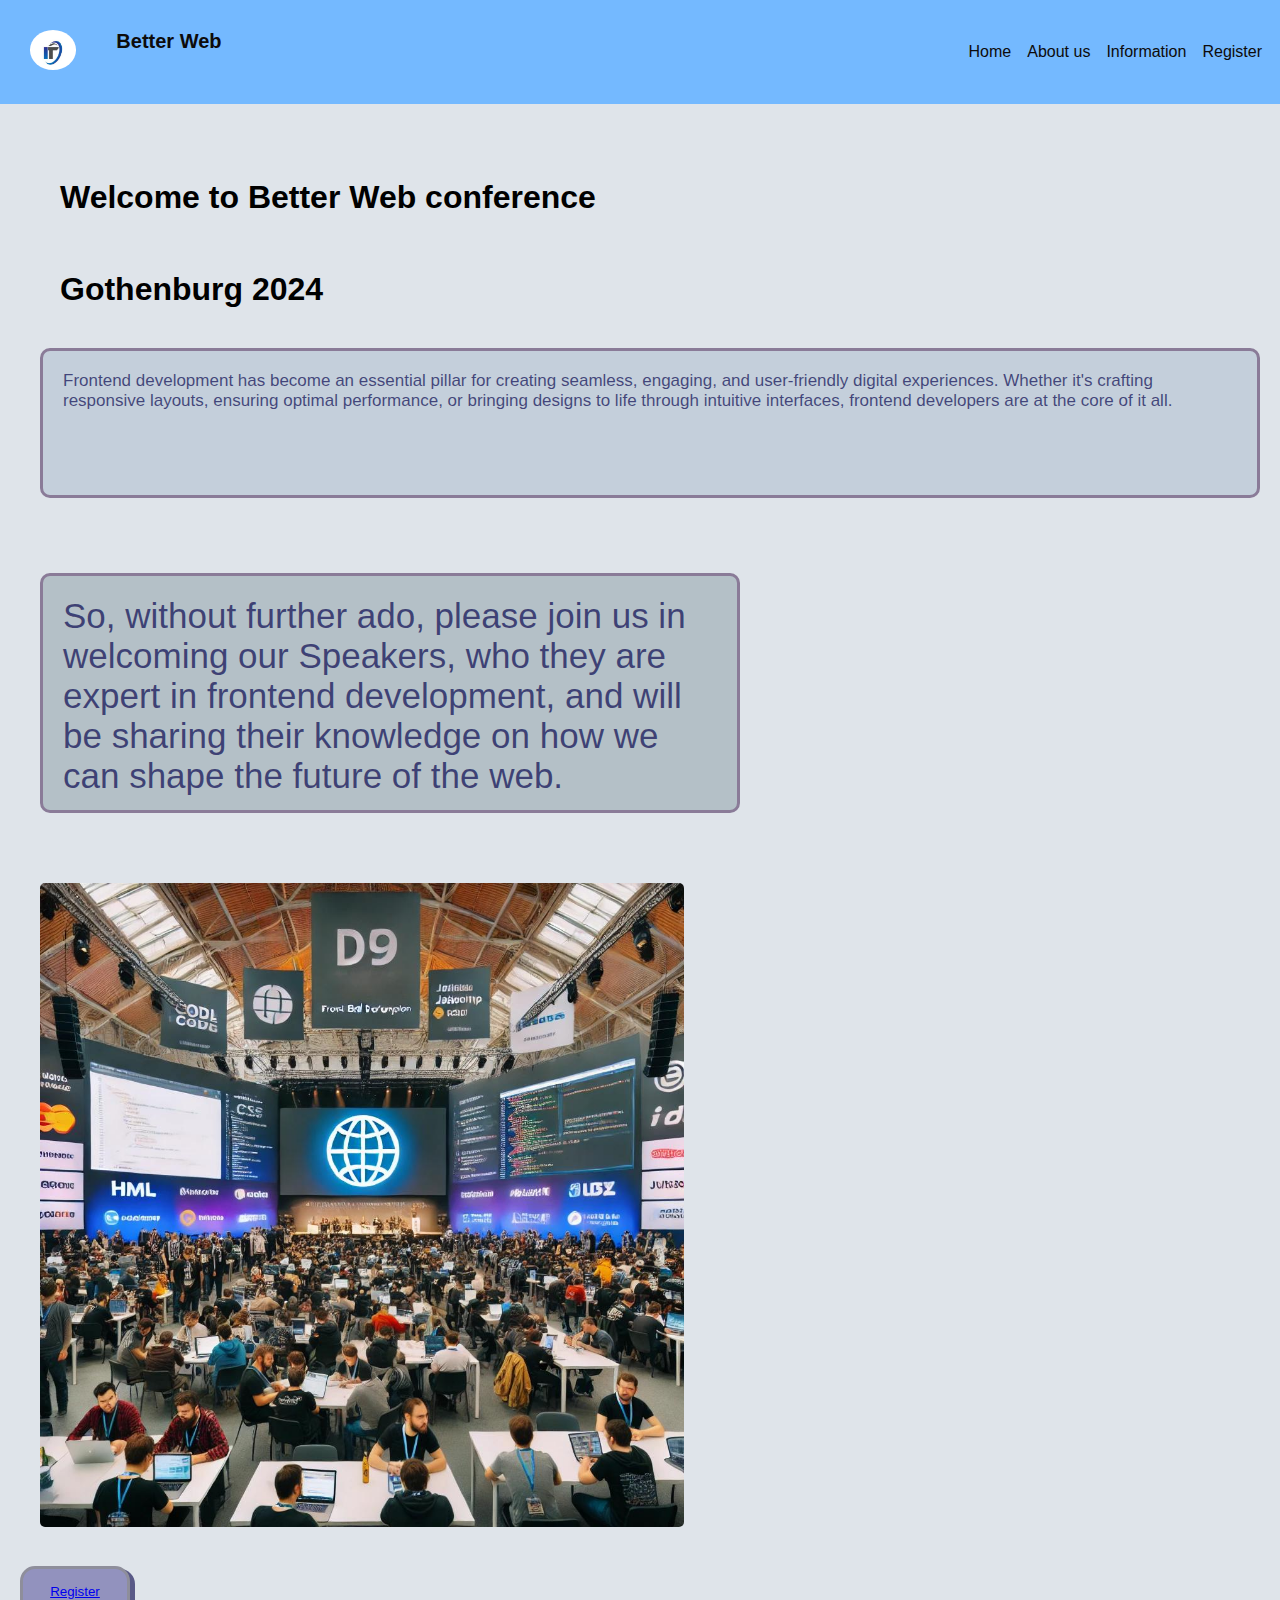
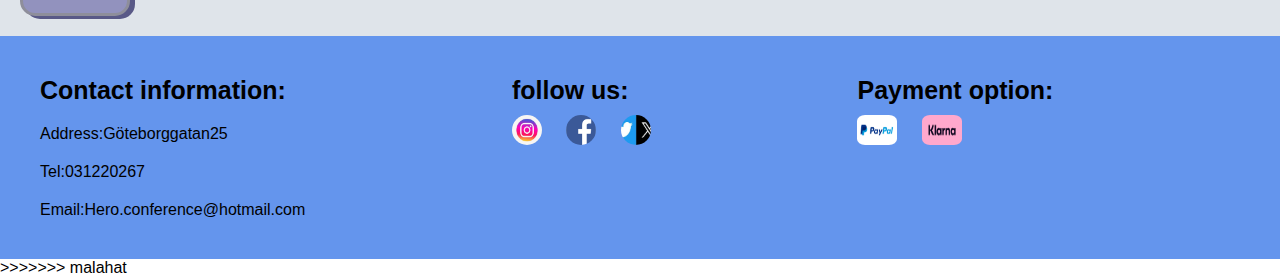
<file: index.html>
<!DOCTYPE html>
<html lang="en">
<head>
	<meta charset="UTF-8">
	<meta name="viewport" content="width=device-width, initial-scale=1.0">
	<link rel="stylesheet" href="style.css">
	<title>Conference</title>
</head>

<body>
	<header class="header">
		<div class="header-1">
			<a href="#" class="logo">
				<img src="picture/IMG_9176.jpeg" alt="logo-img">

			</a>
		<h1 class="logo-name">Better Web</h1></div>
		<div class="navbar">
			<nav>
				<ul>
					<li><a href="index.html">Home</a></li>
					<li><a href="aboutindex.html">About us</a></li>
					<li><a href="informationindex.html">Information</a></li>
					<li><a href="registerindex.html">Register</a></li>
				</ul>
			</nav>
			
		</div>
		
		

	</header>
	<main>
		<div class="main-1">
		<div class="text">
			<h1 class="welcome">Welcome to Better Web conference</h1>
			<h1>Gothenburg 2024</h1>
			<p class="text1">Frontend development has become an essential pillar for creating seamless, engaging, and user-friendly digital experiences. Whether it's crafting responsive layouts, ensuring optimal performance, or bringing designs to life through intuitive interfaces, frontend developers are at the core of it all. </p>
				
			<p class="text2">So, without further ado, please join us in welcoming our Speakers, who they are expert in frontend development, and will be sharing their knowledge on how we can shape the future of the web. </p>
				
		</div>
		
		<div class="first">
			<img src="picture/A_large_international_IT_conference_focused_on_fro.jpeg" alt="international exhibition">
		</div>
	</div>

	<div class="button"><button><a href="registerindex.html">Register</a></button>
	</div>
		
</div>
	</main>
	
	<footer>
		<div class="footer">
		<div class="second">
		<h1>Contact information:</h1>
		<p>Address:Göteborggatan25</p>
		<p>Tel:031220267</p>
		<p>Email:Hero.conference@hotmail.com</p>
	</div>
	<div class="img-1">
		<h1>follow us:</h1>
		<a href="#"><img src="picture/instagram.jpeg" alt="instagram"></a>
		<a href="#"><img src="picture/facebook.png" alt="facebook"></a>
		<a href="#"><img src="picture/twitter.jpeg" alt="twitter"></a>
		
		

	</div>
	<div class="img-2">
		<h1>Payment option:</h1>
		<a href="#"><img src="picture/paypal.webp" alt="paypal"></a>
		<a href="#"><img src="picture/klarna.png" alt="klarna"></a>
	</div></div>
	</footer>

	
</body>
</html>
>>>>>>> malahat
</file>
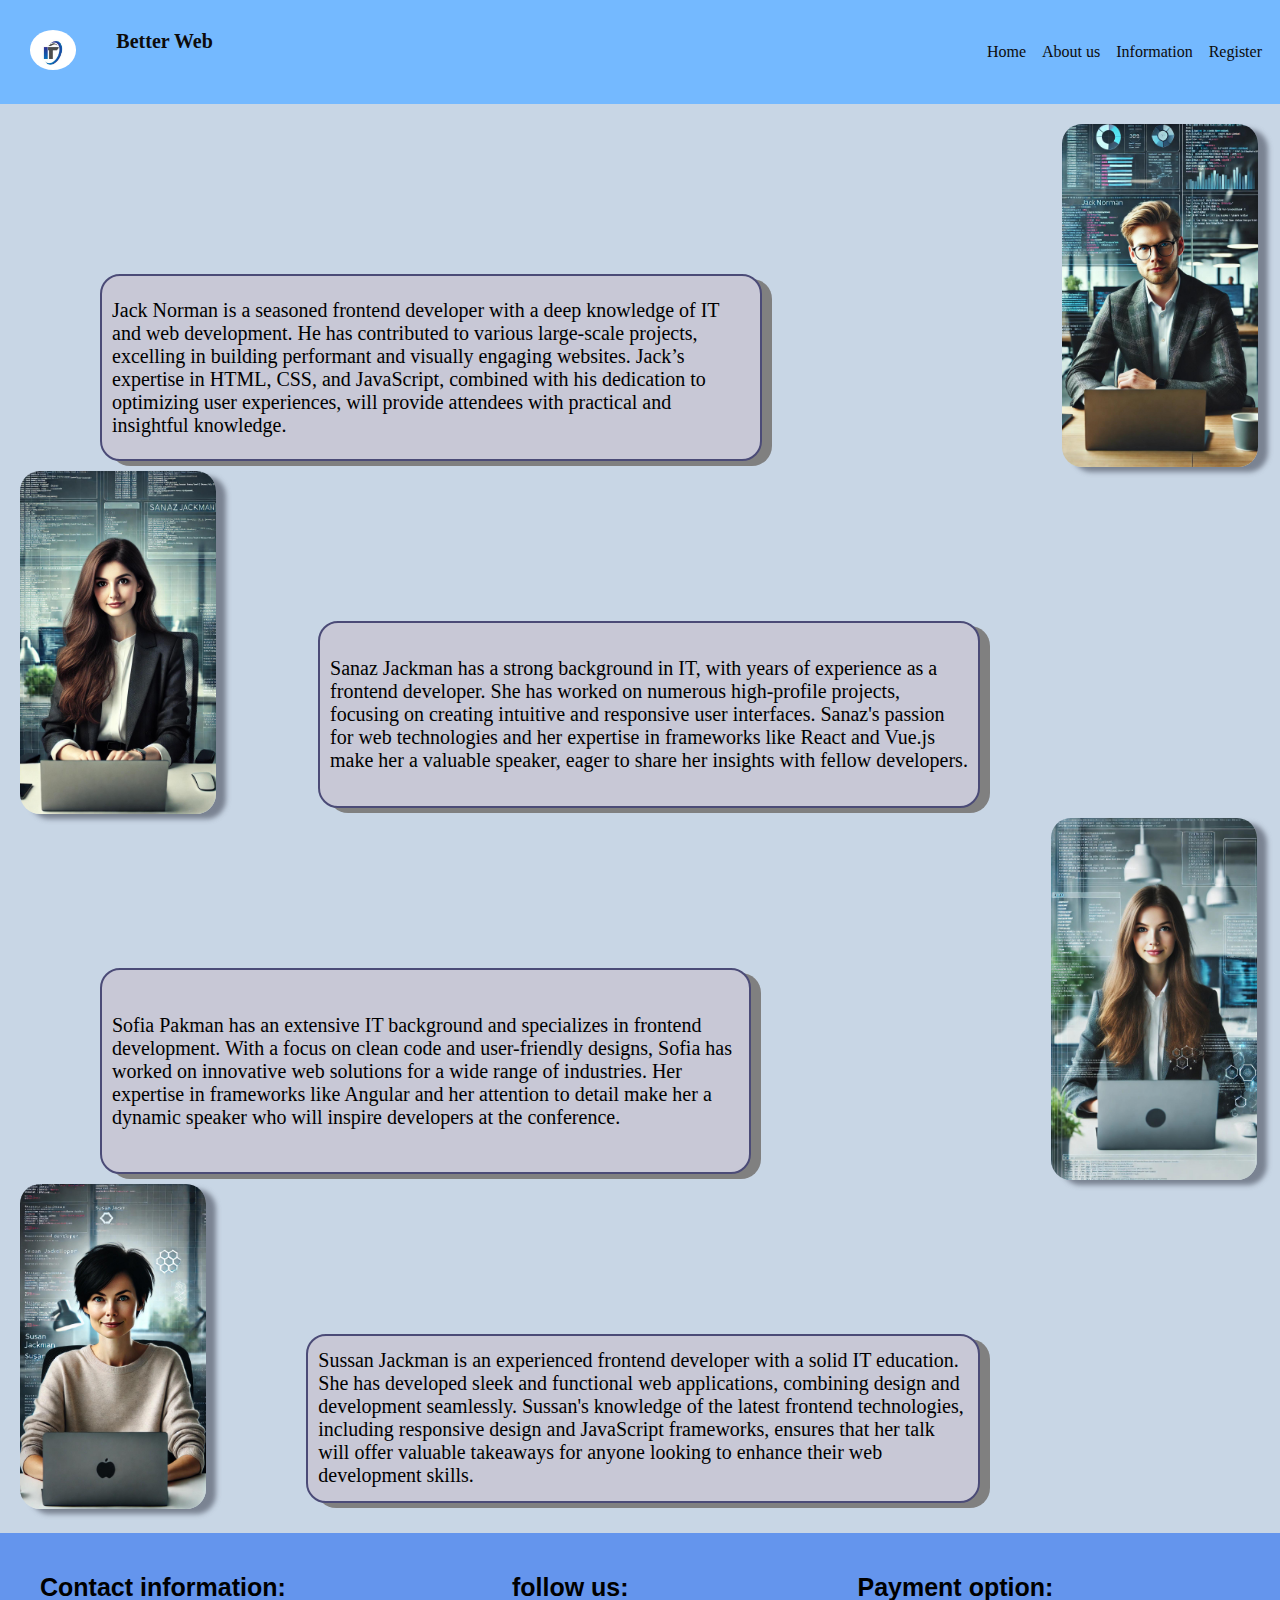
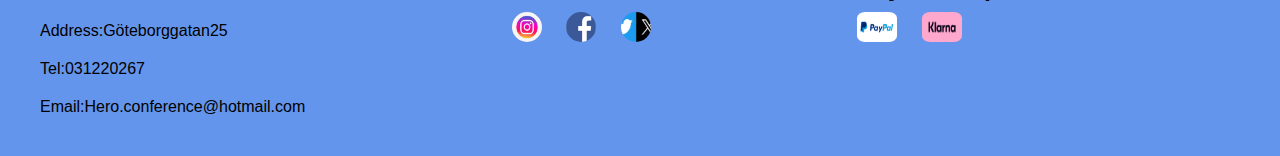
<file: aboutindex.html>
<!DOCTYPE html>
<html lang="en">
<head>
	<meta charset="UTF-8">
	<meta name="viewport" content="width=device-width, initial-scale=1.0">
	<title>About us</title>
	<link rel="stylesheet" href="aboutstyle.css">
</head>
<body>
	<header class="header">
		<div class="header-1">
			<a href="#" class="logo">
				<img src="picture/IMG_9176.jpeg" alt="logo-img">

			</a>
		<h1 class="logo-name">Better Web</h1></div>
		<div class="navbar">
			<nav>
				<ul>
					<li><a href="index.html">Home</a></li>
					<li><a href="aboutindex.html">About us</a></li>
					<li><a href="informationindex.html">Information</a></li>
					<li><a href="registerindex.html">Register</a></li>
				</ul>
			</nav>
			
		</div>
		
		

	</header>
	<main class="speakers">
			<div class="firstperson">
				<div class="text1"><p>Jack Norman is a seasoned frontend developer with a deep knowledge of IT and web development. He has contributed to various large-scale projects, excelling in building performant and visually engaging websites. Jack’s expertise in HTML, CSS, and JavaScript, combined with his dedication to optimizing user experiences, will provide attendees with practical and insightful knowledge.
				</p></div>
		
			<div class="image1"><img src="picture/A_portrait_of_Jack_Norman,_a_Swedish_frontend_deve.jpeg" alt="Jack Norman"></div>
			

		</div>
		
			<div class="secondperson">
				<div class="text2"><p> Sanaz Jackman has a strong background in IT, with years of experience as a frontend developer. She has worked on numerous high-profile projects, focusing on creating intuitive and responsive user interfaces. Sanaz's passion for web technologies and her expertise in frameworks like React and Vue.js make her a valuable speaker, eager to share her insights with fellow developers.</p></div>
		
			<div class="image2"><img src="picture/A_portrait_of_Sanaz_Jackman,_a_Swedish_frontend_de.jpeg" alt="Sanaz Jackman"></div>
			</div>

			<div class="thirdperson">
				<div class="text3"><p>Sofia Pakman has an extensive IT background and specializes in frontend development. With a focus on clean code and user-friendly designs, Sofia has worked on innovative web solutions for a wide range of industries. Her expertise in frameworks like Angular and her attention to detail make her a dynamic speaker who will inspire developers at the conference.</p></div>
		
			<div class="image3"><img src="picture/A_portrait_of_Sofia_Pakman,_a_Swedish_frontend_dev.jpeg" alt="Sofia Pakman"></div>
			</div>

			<div class="fourthperson">
				<div class="text4"><p> Sussan Jackman is an experienced frontend developer with a solid IT education. She has developed sleek and functional web applications, combining design and development seamlessly. Sussan's knowledge of the latest frontend technologies, including responsive design and JavaScript frameworks, ensures that her talk will offer valuable takeaways for anyone looking to enhance their web development skills.</p></div>
		
			<div class="image4"><img src="picture/A_portrait_of_Susan_Jackman,_a_Swedish_frontend_de.jpeg" alt="Sussan Jackman"></div>
			</div>

		</main>

	
		<footer>
			<div class="footer">
			<div class="second">
			<h1>Contact information:</h1>
			<p>Address:Göteborggatan25</p>
			<p>Tel:031220267</p>
			<p>Email:Hero.conference@hotmail.com</p>
		</div>
		<div class="img-1">
			<h1>follow us:</h1>
			<a href="#"><img src="picture/instagram.jpeg" alt="instagram"></a>
			<a href="#"><img src="picture/facebook.png" alt="facebook"></a>
			<a href="#"><img src="picture/twitter.jpeg" alt="twitter"></a>
			
			
	
		</div>
		<div class="img-2">
			<h1>Payment option:</h1>
			<a href="#"><img src="picture/paypal.webp" alt="paypal"></a>
			<a href="#"><img src="picture/klarna.png" alt="klarna"></a>
		</div>
		</footer></div>

	</footer>
</body>
</html>
</file>
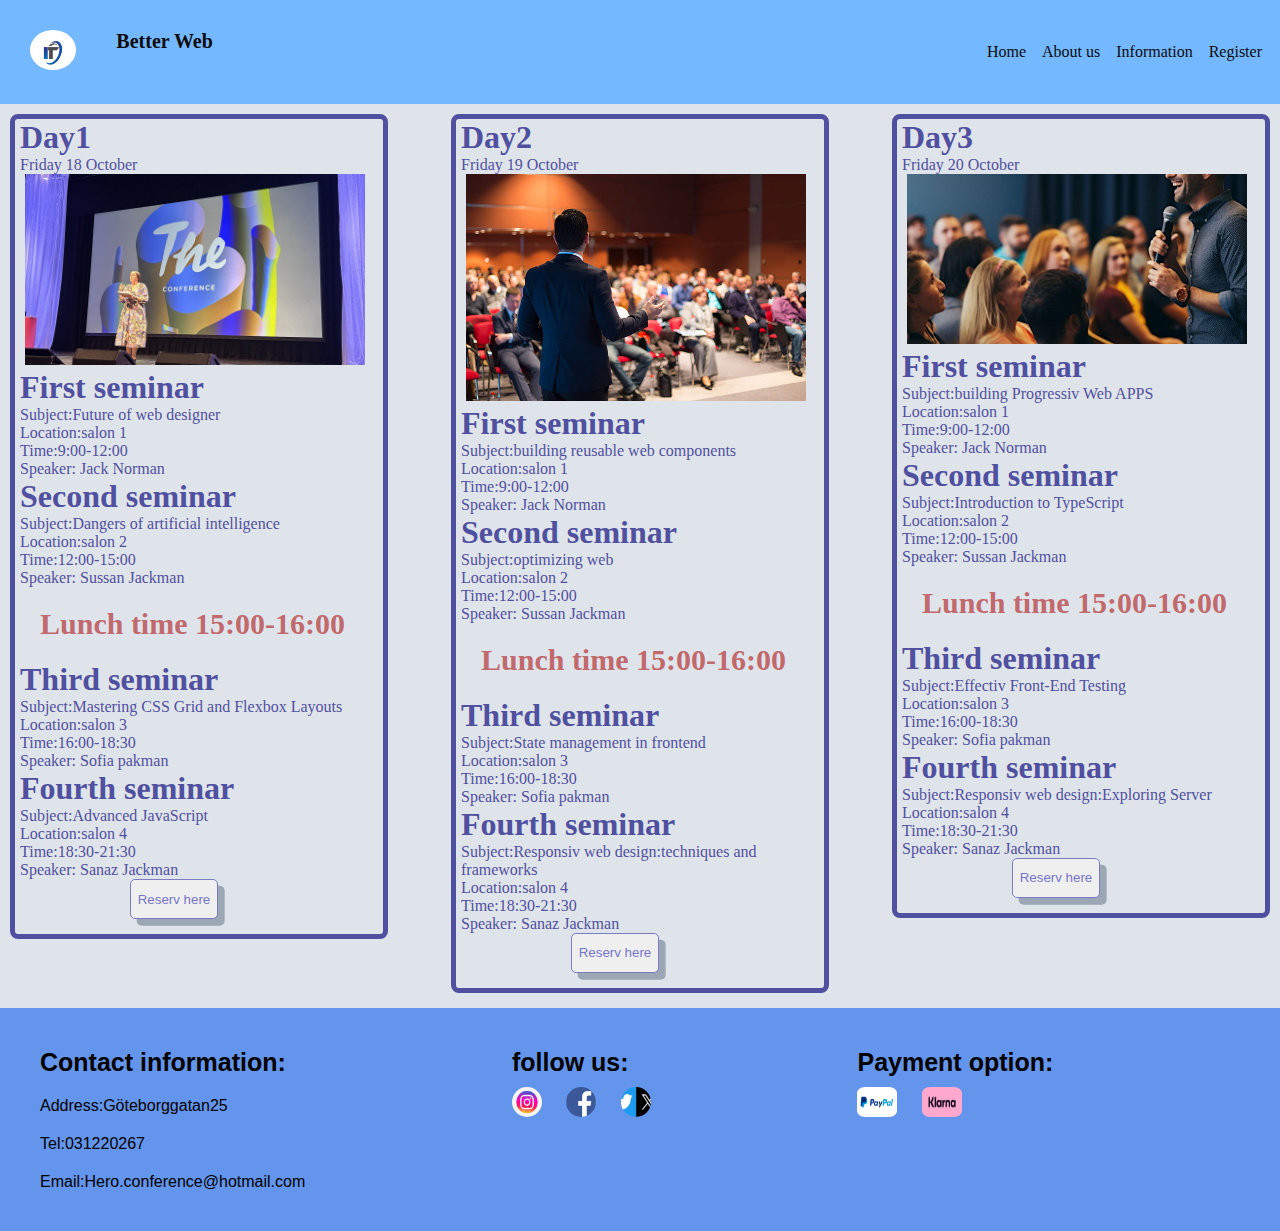
<file: informationindex.html>
<!DOCTYPE html>
<html lang="en">
<head>
	<meta charset="UTF-8">
	<meta name="viewport" content="width=device-width, initial-scale=1.0">
	<link rel="stylesheet" href="informationstyle.css">
	<title>Information</title>
	
</head>
<body>
	<header class="header">
		<div class="header-1">
			<a href="#" class="logo">
				<img src="picture/IMG_9176.jpeg" alt="logo-img">

			</a>
		<h1 class="logo-name">Better Web</h1></div>
		<div class="navbar">
			<nav>
				<ul>
					<li><a href="index.html">Home</a></li>
					<li><a href="aboutindex.html">About us</a></li>
					<li><a href="informationindex.html">Information</a></li>
					<li><a href="registerindex.html">Register</a></li>
				</ul>
			</nav>
			
		</div>
		
		

	</header>
		<main>

	
			<div class="column">
	<div class="first-day">
		<div class="top-first">
			<h1>Day1</h1>
			<p>Friday 18 October</p>
			<img src="picture/62863826-a3de-422e-91e0-2c443d4c9b5f.jpeg" alt="firstday photo">
			<div class="middel-first">
				<h1>First seminar</h1>
				<p>Subject:Future of web designer</p>
				<p>Location:salon 1</p>
				<p>Time:9:00-12:00</p>
				<p>Speaker: Jack Norman</p>
				<h1>Second seminar</h1>
				<p>Subject:Dangers of artificial intelligence</p>
				<p>Location:salon 2</p>
				<p>Time:12:00-15:00</p>
				<p>Speaker: Sussan Jackman</p>
				<h2 class="food">Lunch time 15:00-16:00</h2>
				<h1>Third seminar</h1>
				<p>Subject:Mastering CSS Grid and Flexbox Layouts</p>
				<p>Location:salon 3</p>
				<p>Time:16:00-18:30</p>
				<p>Speaker: Sofia pakman</p>
				<h1>Fourth seminar</h1>
				<p>Subject:Advanced JavaScript</p>
				<p>Location:salon 4</p>
				<p>Time:18:30-21:30</p>
				<p>Speaker: Sanaz Jackman</p>
				<button class="loging-button">Reserv here</button>

			</div>
		</div>
	</div>
	
			
	<div class="second-day">
		<div class="top-second">
			<h1>Day2</h1>
			<p>Friday 19 October</p>
			<img src="picture/istockphoto-499517325-612x612.jpg" alt="second day photo">
			<div class="middel-second">
				<h1>First seminar</h1>
				<p>Subject:building reusable web components</p>
				<p>Location:salon 1</p>
				<p>Time:9:00-12:00</p>
				<p>Speaker: Jack Norman</p>
				<h1>Second seminar</h1>
				<p>Subject:optimizing web</p>
				<p>Location:salon 2</p>
				<p>Time:12:00-15:00</p>
				<p>Speaker: Sussan Jackman</p>
				<h2 class="food">Lunch time 15:00-16:00</h2>
				<h1>Third seminar</h1>
				<p>Subject:State management in frontend</p>
				<p>Location:salon 3</p>
				<p>Time:16:00-18:30</p>
				<p>Speaker: Sofia pakman</p>
				<h1>Fourth seminar</h1>
				<p>Subject:Responsiv web design:techniques and frameworks</p>
				<p>Location:salon 4</p>
				<p>Time:18:30-21:30</p>
				<p>Speaker: Sanaz Jackman</p>
				<button class="loging-button">Reserv here</button>

			</div>
		</div>
	</div>
	
	<div class="third-day">
		<div class="top-third">
			<h1>Day3</h1>
			<p>Friday 20 October</p>
			<img src="picture/confronce1.jpeg" alt="third day photo">
			<div class="middel-second">
				<h1>First seminar</h1>
				<p>Subject:building Progressiv Web APPS </p>
				<p>Location:salon 1</p>
				<p>Time:9:00-12:00</p>
				<p>Speaker: Jack Norman</p>
				<h1>Second seminar</h1>
				<p>Subject:Introduction to TypeScript</p>
				<p>Location:salon 2</p>
				<p>Time:12:00-15:00</p>
				<p>Speaker: Sussan Jackman</p>
				<h2 class="food">Lunch time 15:00-16:00</h2>
				<h1>Third seminar</h1>
				<p>Subject:Effectiv Front-End Testing </p>
				<p>Location:salon 3</p>
				<p>Time:16:00-18:30</p>
				<p>Speaker: Sofia pakman</p>
				<h1>Fourth seminar</h1>
				<p>Subject:Responsiv web design:Exploring Server</p>
				<p>Location:salon 4</p>
				<p>Time:18:30-21:30</p>
				<p>Speaker: Sanaz Jackman</p>
				<button class="loging-button">Reserv here</button>

			</div>
		</div>
	</div>
	
</div>
</main>
<footer>
	<div class="footer">
	<div class="second">
	<h1>Contact information:</h1>
	<p>Address:Göteborggatan25</p>
	<p>Tel:031220267</p>
	<p>Email:Hero.conference@hotmail.com</p>
</div>
<div class="img-1">
	<h1>follow us:</h1>
	<a href="#"><img src="picture/instagram.jpeg" alt="instagram"></a>
	<a href="#"><img src="picture/facebook.png" alt="facebook"></a>
	<a href="#"><img src="picture/twitter.jpeg" alt="twitter"></a>
	
	

</div>
<div class="img-2">
	<h1>Payment option:</h1>
	<a href="#"><img src="picture/paypal.webp" alt="paypal"></a>
	<a href="#"><img src="picture/klarna.png" alt="klarna"></a>
</div>
</div>
</footer>

</body>
</html>
</file>
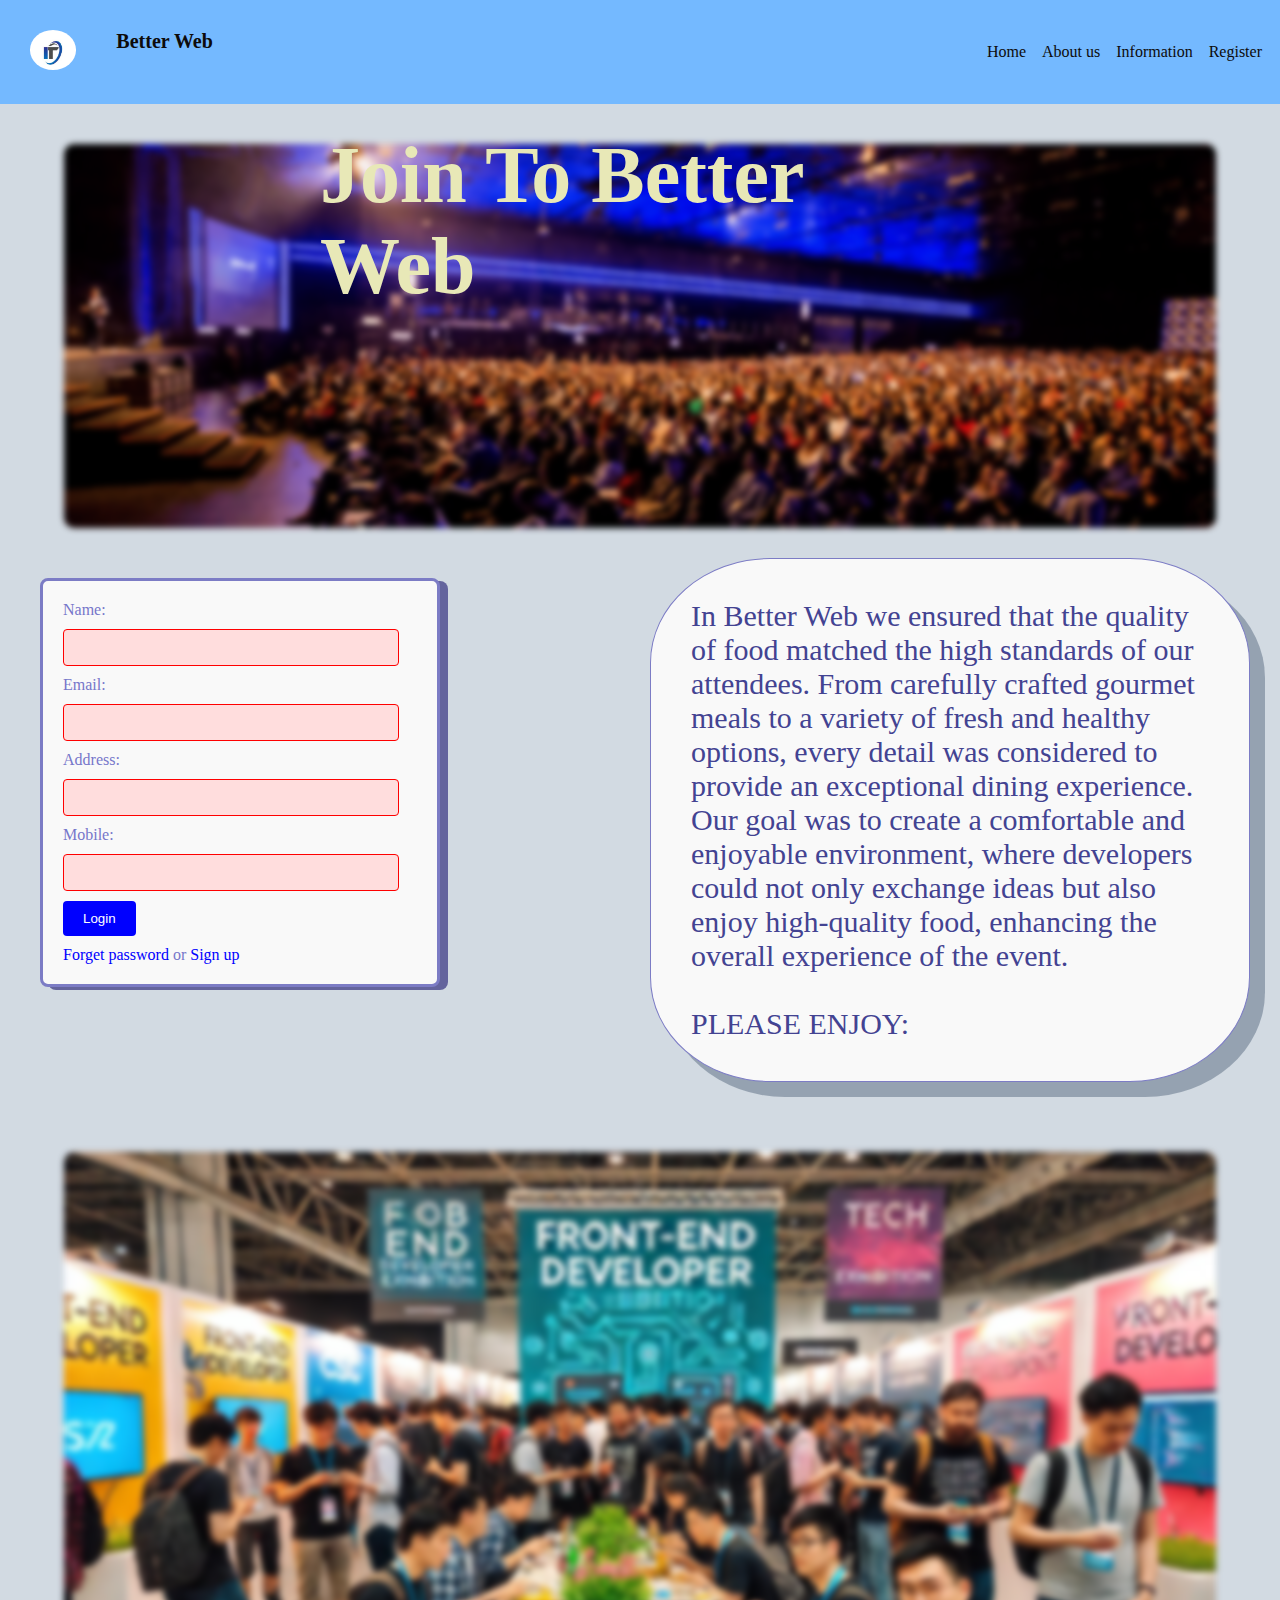
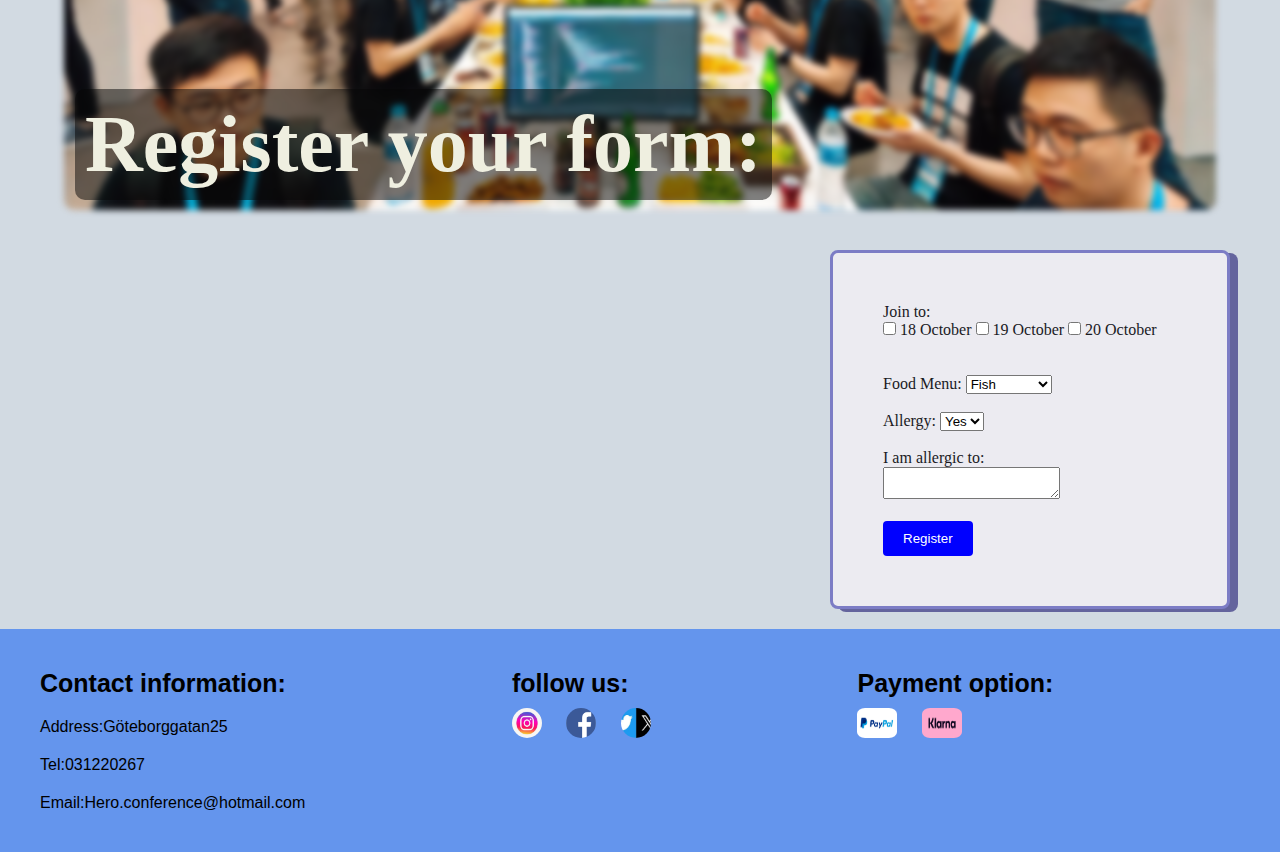
<file: registerindex.html>
<!DOCTYPE html>
<html lang="en">
<head>
	<meta charset="UTF-8">
	<meta name="viewport" content="width=device-width, initial-scale=1.0">
	<title>register</title>
	<link rel="stylesheet" href="registerstyle.css">
</head>
<body>
	<header class="header">
		<div class="header-1">
			<a href="#" class="logo">
				<img src="picture/IMG_9176.jpeg" alt="logo-img">

			</a>
		<h1 class="logo-name">Better Web</h1></div>
		<div class="navbar">
			<nav>
				<ul>
					<li><a href="index.html">Home</a></li>
					<li><a href="aboutindex.html">About us</a></li>
					<li><a href="informationindex.html">Information</a></li>
					<li><a href="registerindex.html">Register</a></li>
				</ul>
			</nav>
			
		</div>
		
		

	</header>
	<main>
		<div class="container-1"><div class="img1"><img src="picture/confrance2.png" alt="">
		</div> 
		<div class="text-1"><p>Join To Better Web </p>
	</div>
</div>

<div class="container-2">
	<form action=""> 

		<div class="form-1"> 
		
		<div class="name"> 
		
		<label for="name">Name:</label> 
		
		<input type="text" id="name" name="name" required pattern="[A-Za-z\s]+" title="Name should only contain letters."> 
		
		</div> 
		
		 
		
		<div class="email"> 
		
		<label for="email">Email:</label> 
		
		<input type="email" id="email" name="email" required> 
		
		</div> 
		
		 
		
		<div class="address"> 
		
		<label for="address">Address:</label> 
		
		<input type="text" id="address" name="address" required minlength="5" maxlength="100" title="Address must be between 5 to 100 characters."> 
		
		</div> 
		<div class="mobile"> 

			<label for="mobile">Mobile:</label> 
			
			<input type="tel" id="mobile" name="mobile" required pattern="[0-9]{10}" title="Please enter a valid 10-digit mobile number."> 
			
			</div> 
			
			 
			
			<button type="submit">Login</button> 
			
			 
			
			<div class="link"> 
			
			<a href="">Forget password</a> or <a href="">Sign up</a> 
			
			</div> 
			
			</div> 
			
			</form> 
			<div class="foodexplain"> 

				In Better Web we ensured that the quality of food matched the high standards of our attendees. From carefully crafted gourmet meals to a variety of fresh and healthy options, every detail was considered to provide an exceptional dining experience. Our goal was to create a comfortable and enjoyable environment, where developers could not only exchange ideas but also enjoy high-quality food, enhancing the overall experience of the event. <br><br> PLEASE ENJOY: 
				
				</div> 
</div>
<div class="container-3">
<div class="img2">
<img src="picture/A_vibrant_front-end_developer_exhibition_where_foo.jpeg" alt="food table">
</div>
<div class="text-2"><p>Register your form: </p>
</div>

</div>


	
<div class="container-4">
	
    <div class="form-2">
        <form action="">
            <div class="text2">
                <p>Join to:</p>
                <input type="checkbox" id="18oct">
                <label for="18oct">18 October</label>

                <input type="checkbox" id="19oct">
                <label for="19oct">19 October</label>

                <input type="checkbox" id="20oct">
                <label for="20oct">20 October</label>
            </div><br><br>

            <label for="food-menu">Food Menu:</label>
            <select name="food-menu" id="food-menu">
                <option value="fish">Fish</option>
                <option value="meat">Meat</option>
                <option value="vegetarian">Vegetarian</option>
            </select><br><br>

            <label for="allergy">Allergy:</label>
            <select name="allergy" id="allergy">
                <option value="yes">Yes</option>
                <option value="no">No</option>
            </select><br><br>

            <p>I am allergic to:</p>
            <textarea name="allergic-to" id="allergic-to"></textarea><br><br>

            <button>Register</button>
        </form>
    </div>
	

</div>

	</main>
	<footer>
		<div class="footer">
		<div class="second">
		<h1>Contact information:</h1>
		<p>Address:Göteborggatan25</p>
		<p>Tel:031220267</p>
		<p>Email:Hero.conference@hotmail.com</p>
	</div>
	<div class="img-1">
		<h1>follow us:</h1>
		<a href="#"><img src="picture/instagram.jpeg" alt="instagram"></a>
		<a href="#"><img src="picture/facebook.png" alt="facebook"></a>
		<a href="#"><img src="picture/twitter.jpeg" alt="twitter"></a>
		
		

	</div>
	<div class="img-2">
		<h1>Payment option:</h1>
		<a href="#"><img src="picture/paypal.webp" alt="paypal"></a>
		<a href="#"><img src="picture/klarna.png" alt="klarna"></a>
	</div></div>
	</footer>
</body>
</html>
</file>
<file: style.css>
*{
   
	margin: 0;
    padding: 0;
    box-sizing: border-box;
    font-family: Arial, Helvetica, sans-serif;
}   
.header{
	display: flex;
	flex-direction: row;
	flex-wrap: wrap;
	justify-content: space-between;
	padding: 10px;
	background-color:rgba(116, 185, 255,1.0);
}
.header-1{
	display: flex;
	flex-direction: row;
}
.header-1>*{
	padding: 20px;
}



.logo img{

	height: 40px;
	height: 40px;
	border-radius: 50%;
}
.navbar{
	display: flex;
	align-items: center;
	
	
	
}
.navbar ul{ 
	display: flex;
	list-style-type: none;
}
.navbar a{
	padding: 8px;
	color: rgb(13, 11, 11);
	text-decoration: none;
}
.logo-name{
	font-size: 20px;
	font-weight: bold;
	color: rgb(13, 11, 11);
	
}
.text1{
	font-family: Arial,  sans-serif;
	margin-top: 20px;
}
main{
	
	background-color: rgba(223, 228, 234,1.0);
}
.main-1 .text>*{
	padding: 20px;
	margin-left: 20px;
	
}
	.main-1{
		display: flex;
		flex-direction: row;
		flex-wrap: wrap;
	}
 .first img{
	margin-bottom: 15px;
	margin-top: 15px;
	margin-right: 10px;
	margin-left: 40px;
	width: 60%;
	border-radius: 5px;


}
.text{
	padding-top: 20px;
	margin: 20px;
}
.text .welcome{
	margin-bottom: 15px;
	margin-top: 15PX;
		


}
.text .text1{
	
    font-size: 17px;
    color: rgba(16, 16, 86, 0.731);
    margin-bottom: 15px;
    border: 3px solid rgb(138, 123, 152);
    border-radius: 10px;
    background-color: rgba(159, 178, 197, 0.418);
	height: 150px;
	
}



.text .text2{
	width: 700px;
	height: 240px;
	margin-top: 75px;
	margin-bottom: 35px;
	font-size: 35px;
	color: rgba(16, 16, 86, 0.731);
	border: 3px solid rgb(138, 123, 152);
	border-radius: 10px;
	background-color:rgb(180, 192, 199);
	padding-top: 20px;
	animation: text1 10s 2;
	
	
}
@keyframes text1{
	50%{
		width: 900px;
		background:rgb(95, 222, 220);
		border-radius: 15px;
		
		
	}
}


.button button{

	width: 110px;
	height: 50px;
	background-color: rgb(146, 146, 190);
	border: 3px solid rgb(142, 142, 155);
	border-radius: 15px;
	box-shadow: 5px 3px rgb(89, 89, 135);
	margin: 20px;
	cursor: pointer;
    transition: all 2s ;

	

& :hover{
	background-color: rgb(217, 202, 202);	
}
}

.text a{ text-decoration: none;
	color: whitesmoke;
	
	}




	.footer{
		display: flex;
		flex-direction: row;
		font-family: Arial, Helvetica, sans-serif;
		background-color: cornflowerblue;
		padding: 30px;
		flex-wrap: wrap;
	}
	.footer div{
		flex-grow: 1;
	}
	.footer div>*{
		padding: 10px;
		
	}
	footer .img-1 img{
		width: 30px;
		height: 30px;
		border-radius: 50%;
	}
	footer .img-2 img{
		width: 40px;
		height: 30px;
		border-radius: 20%;
	
	}
	footer h1{
		font-size: 25px;
		font-family: Arial, Helvetica, sans-serif;
	}
	



@media screen and (max-width: 960px) {
    .main-1 {
        flex-direction: column;
        align-items: center;
    }


    .text .text1{
		 width: 90%;
        font-size: 16px;
		margin-top: 15px ;
		margin-bottom: 15px;
		padding: auto;
    }

    .text .text2 {
        font-size: 20px;
		height: 150px;
		margin: auto;
		padding: auto;
		animation:none
   }

  
.first{
display: flex;
width: 70%;
margin: auto;
}

}

	
@media screen and (max-width:730px){
	.text .text2{
		width: 70%;
		height: 190px;
		margin-right: 70px;
	}
	.main-1 {
        flex-direction: column;
        align-items: center;
    }
    .footer {
        flex-direction: column;
        align-items: center;
        text-align: center;
    }

    .footer div {
        width: 90%;
        margin-bottom: 15px;
    }

   
}
@media screen and (max-width:540px){
	.text .text1{
		width: 70%;
		height: 300px;
	}
	.text .text2{
		width: 70%;
		height: 300px;
		margin-right: 70px;
	}
	.main-1 {
        flex-direction: column;
        align-items: center;
    }
	
}
@media screen and (max-width:350px){
	.text .text1{
		width: 70%;
		height: 400px;
	}
	.text .text2{
		width: 70%;
		height: 400px;
		margin-right: 70px;
	}
	.main-1 {
        flex-direction: column;
        align-items: center;
    }
	
}
</file>
<file: aboutstyle.css>
*{
	margin: 0;
	padding: 0;
	box-sizing: border-box;
}
main{
	background-color:rgba(200, 214, 229,1.0)
}
.header{
	display: flex;
	flex-direction: row;
	flex-wrap: wrap;
	justify-content: space-between;
	padding: 10px;
	background-color:rgba(116, 185, 255,1.0);
}
.header-1{
	display: flex;
	flex-direction: row;
}
.header-1>*{
	padding: 20px;
}


.logo img{

	height: 40px;
	height: 40px;
	border-radius: 50%;
}
.navbar{
	display: flex;
	align-items: center;
	
	
}
.navbar ul{ 
	display: flex;
	list-style-type: none;
}
.navbar a{
	padding: 8px;
	color: rgb(13, 11, 11);
	text-decoration: none;
}
.logo-name{
	font-size: 20px;
	font-weight: bold;
	color: rgb(13, 11, 11);
}


main.speakers{
	
	display: flex;
	flex-direction: column;
	
	
}
.firstperson {
	display: flex;
	flex-direction: row;
	margin-top: 20px;
	
}
.firstperson .text1{
	
	border-radius: 20px;
	background-color: rgb(200, 200, 214);
	border: 2px solid rgb(75, 75, 119);
	margin-right: 300px;
	margin-left: 100px;
	margin-top: 150px;
	margin-bottom: 10px;
	box-shadow: 10px 5px gray;
	
	
}
.text1{
	font-size: 20px;
	display: flex;
	align-items: center;
	padding-left: 10px;
	padding-right: 10px;
	
}

.image1 img{
	width: 90%;
	margin-right: 40px;
	border-radius: 20px;
	box-shadow: 10px 5px 5px  rgba(92, 99, 114, 0.726);
	
}
.secondperson {
	display: flex;
	flex-direction: row-reverse;
	
}
.secondperson .text2{
	
	border-radius: 20px;
	background-color: rgb(200, 200, 214);
	border: 2px solid rgb(75, 75, 119);
	margin-right: 300px;
	margin-left: 100px;
	margin-top: 150px;
	box-shadow: 10px 5px gray;
	margin-bottom: 10px;
	
	
}
.text2{
	font-size: 20px;
	display: flex;
	align-items: center;
	padding-left: 10px;
	padding-right: 10px;
}

.image2 img{
	width: 90%;
	margin-left: 20px;
	border-radius: 20px;
	box-shadow: 10px 5px 5px  rgba(92, 99, 114, 0.726);
	
}
.thirdperson{
	display: flex;
	flex-direction: row;
	
}
.thirdperson .text3{

	border-radius: 20px;
	background-color: rgb(200, 200, 214);
	border: 2px solid rgb(75, 75, 119);
	margin-right: 300px;
	margin-left: 100px;
	margin-top: 150px;
	box-shadow: 10px 5px gray;
	margin-bottom: 10px;
	
	
}
.text3{
	font-size: 20px;
	display: flex;
	align-items: center;
	padding-left: 10px;
	padding-right: 10px;
}

.image3 img{
	width: 90%;
	margin-right: 40px;
	border-radius: 20px;
	box-shadow: 10px 5px 5px  rgba(92, 99, 114, 0.726);
	
}
.fourthperson {
	display: flex;
	flex-direction: row-reverse;
	margin-bottom: 20px;
	
	
	
}
.fourthperson .text4{
	
	border-radius: 20px;
	background-color: rgb(200, 200, 214);
	border: 2px solid rgb(75, 75, 119);
	margin-right: 300px;
	margin-left: 100px;
	margin-top: 150px;
	box-shadow: 10px 5px gray;
	margin-bottom: 10px;
	
	
}
.text4{
	font-size: 20px;
	display: flex;
	align-items: center;
	padding-left: 10px;
	padding-right: 10px;
}

.image4 img{
	width: 90%;
	margin-left: 20px;
	border-radius: 20px;
	box-shadow: 10px 5px 5px  rgba(92, 99, 114, 0.726);
	
}
.footer{
	display: flex;
	flex-direction: row;
	font-family: Arial, Helvetica, sans-serif;
	background-color: cornflowerblue;
	padding: 30px;
	flex-wrap: wrap;
}
.footer div{
	flex-grow: 1;
}
.footer div>*{
	padding: 10px;
	
}
footer .img-1 img{
	width: 30px;
	height: 30px;
	border-radius: 50%;
}
footer .img-2 img{
	width: 40px;
	height: 30px;
	border-radius: 20%;

}
footer h1{
	font-size: 25px;
	font-family: Arial, Helvetica, sans-serif;
}


@media screen and (max-width: 750px){
    .speakers>* {
        display: flex;
        flex-direction: column;
        justify-content: center;
        align-items: center;
        margin: 20px 0;
    }
    .speakers .text1, .speakers .text2, .speakers .text3, .speakers .text4 {
        margin: 10px;
        width: 90%;
        text-align: center;
    }
    .speakers .image1 img, 
    .speakers .image2 img, 
    .speakers .image3 img, 
    .speakers .image4 img {
        width: 50%;
        margin: 10px 0;
		margin-left: 20px;
    }


    .footer {
        flex-direction: column;
        align-items: center;
        text-align: center;
    }

    .footer div {
        width: 90%;
        margin-bottom: 15px;
    }

  

@media screen and (max-width: 500px) {
    .speakers .text1, .speakers .text2, .speakers .text3, .speakers .text4 {
        font-size: 16px;
    }

    .footer h1 {
        font-size: 20px;
    }


    .header .logo img {
        height: 30px;
    }
	.speakers .image1 img,
    .speakers .image2 img,
    .speakers .image3 img,
    .speakers .image4 img {
		margin-left: 20px;
	}
}

 
    @media screen and (min-width: 750px) and (max-width: 1000px) {
		.speakers .image1 img,
		.speakers .image2 img,
		.speakers .image3 img,
		.speakers .image4 img {
			width: 90%;  
			max-width: 600px; 
			height: auto; 
			margin: 0 auto; 
		}
	}
	 
	.firstperson, .secondperson, .thirdperson, .fourthperson {
			display: flex;
			flex-wrap: nowrap;
			justify-content: space-around; 
			align-items: center;
		}
	
		.text1, .text2, .text3, .text4 {
			flex: 1; 
		}
	
		.image1, .image2, .image3, .image4 {
			flex: 1; 
		}
	
	
	 .text1, .text2, .text3, .text4 {
			margin: 10px 20px; 
			padding: 10px;
		}
	
		.image1, .image2, .image3, .image4 {
			margin: 0 10px; 
		}
	
		



@media screen and (max-width: 350px) {
   
 .speakers .text1, 
    .speakers .text2, 
    .speakers .text3, 
    .speakers .text4 {
        font-size: 14px;
        padding: 5px;
        width: 95%;
    }

    .speakers .image1 img,
    .speakers .image2 img,
    .speakers .image3 img,
    .speakers .image4 img {
        width: 100%;
        margin: 5px 0;
    }

    .footer {
        flex-direction: column;
        align-items: center;
        text-align: center;
        padding: 10px;
    }

    .footer h1 {
        font-size: 18px;
    }

    .footer div {
        width: 100%;
        margin-bottom: 10px;
    }

    footer .img-1 img,
    footer .img-2 img {
        width: 25px;
        height: 25px;
    }

    .footer p {
        font-size: 12px;
    }
}
}
</file>
<file: informationstyle.css>
*{
	margin: 0;
	padding: 0;
	box-sizing: border-box;
}
.header{
	display: flex;
	flex-direction: row;
	flex-wrap: wrap;
	justify-content: space-between;
	padding: 10px;
	background-color:rgba(116, 185, 255,1.0);
}
.header-1{
	display: flex;
	flex-direction: row;
}
.header-1>*{
	padding: 20px;
}


.logo img{

	height: 40px;
	height: 40px;
	border-radius: 50%;
}
.navbar{
	display: flex;
	align-items: center;
	
	
}
.navbar ul{ 
	display: flex;
	list-style-type: none;
}

.navbar a{
	padding: 8px;
	color: rgb(13, 11, 11);
	text-decoration: none;
}
.logo-name{
	font-size: 20px;
	font-weight: bold;
	color: rgb(13, 11, 11);
}
main{
	background-color:rgba(223, 228, 234,1.0)
	
}


.first-day{ 
	height:100% ;
	width: 30%;
	padding-left: 5px;
	border: solid 5px;
	border-radius: 8px;
	color:rgb(80, 80, 160);
	margin-bottom: 5px;
	
}
.first-day img{
	width: 95%;
	height:85%;
	padding-left: 5px;
}
.second-day{ 
	height:90% ;
	width: 30%;
	padding-left: 5px;
	border: solid 5px;
	border-radius: 8px;
	color:rgb(80, 80, 160);
	margin-bottom: 5px;
}
.second-day img{
	width: 95%;
	height:85%;
	padding-left: 5px;
}
.third-day{ 
	height:100%;
	width: 30%;
	padding-left: 5px;
	border: solid 5px;
	border-radius: 8px;
	color:rgb(80, 80, 160);
	margin-bottom: 5px;
}
.third-day img{
	width: 95%;
	height:85%;
	padding-left: 5px;
}
.column{
	display: flex;
	flex-direction: row;
	flex-wrap: wrap;
	justify-content: space-between;
	padding: 10px;	
}
 .food{
	font-size: 30px;
	color: rgba(178, 42, 42, 0.682);
	padding: 20px;
}
.loging-button{
	padding: 0.5em 1.5 em;
	width: 88px;
	height: 40px;
	margin-left: 110px;
	margin-bottom: 15px;
	border-radius: 5px;
	color: rgb(118, 118, 202);
	border: 1px solid rgb(124, 124, 197);
	box-shadow: 0.5em 0.5em rgba(93, 112, 132, 0.521);
	&:hover{
		cursor: pointer;
	}
	}
	.footer{
		display: flex;
		flex-direction: row;
		font-family: Arial, Helvetica, sans-serif;
		background-color: cornflowerblue;
		padding: 30px;
		flex-wrap: wrap;
	}
	.footer div{
		flex-grow: 1;
	}
	.footer div>*{
		padding: 10px;
		
	}
	footer .img-1 img{
		width: 30px;
		height: 30px;
		border-radius: 50%;
	}
	footer .img-2 img{
		width: 40px;
		height: 30px;
		border-radius: 20%;
	
	}
	footer h1{
		font-size: 25px;
		font-family: Arial, Helvetica, sans-serif;
	}
	
@media screen and (max-width: 700px) {
    .column {
        flex-direction: column;  
        width: 100%;  
        align-items: center;
    }

    .footer {
        flex-direction: column;
        align-items: center;
        text-align: center;  
    }

    .footer div {
        margin: 10px 0; 
    }

   

    .first-day, .second-day, .third-day {
        width: 90%;  
        margin-bottom: 15px;  
    }

    .loging-button {
        margin-left: 50px;
        width: 50%;  
        padding: 1em;
    }
}


@media screen and (max-width: 350px) {
    .column {
        flex-direction: column;
        width: 100%;  
        align-items: center;
    }

    .footer {
        flex-direction: column;
        align-items: center;
        padding: 15px;  
    }

    .footer div {
        margin: 10px 0;
    }

    
    .first-day, .second-day, .third-day {
        width: 100%;  
        margin-bottom: 15px;  
    }

    .loging-button {
        width: 50%; 
		 padding: 1em;
		 margin-left: 50px;
    }
}
</file>
<file: registerstyle.css>
*{
    margin: 0;
    padding: 0;
    box-sizing: border-box;
}
.header{
	display: flex;
	flex-direction: row;
	flex-wrap: wrap;
	justify-content: space-between;
	padding: 10px;
	background-color:rgba(116, 185, 255,1.0);
}
.header-1{
	display: flex;
	flex-direction: row;
}
.header-1>*{
	padding: 20px;
}

.logo img{

	height: 40px;
	height: 40px;
	border-radius: 50%;
}

.navbar{
	display: flex;
	align-items: center;
	
	
}
.navbar ul{ 
	display: flex;
	list-style-type: none;
}
.navbar a{
	padding: 8px;
	color: rgb(13, 11, 11);
	text-decoration: none;
}
.logo-name{
	font-size: 20px;
	font-weight: bold;
	color: rgb(13, 11, 11);
	
}
body{
	background-color:rgba(210, 218, 226,1.0)
}




.container-1{
	position: relative;
	
}
.img1 img{
	display: flex;
	width: 90%;
	border-radius: 10px;
	filter: blur(3px);

}
.img1 img:hover {
	filter:blur(0)
}


.img1{
	display: flex;
	justify-content: center;
	align-items: center;
	margin-top: 40px;

	
}

.text-1{
	position: absolute;
	color: rgb(232, 232, 183);
	top: 20%;
	left: 50%;
	transform: translate(-50%, -50%);
	font-size: 80px;
	font-weight: bold;
	
}
.container-2 {
	 
		display: flex;  
		justify-content: space-between;  
		align-items: flex-start;  
		padding: 30px;
	
}

.form-1 {
    width: 400px; 
    padding: 20px; 
	border: 3px solid rgb(124, 124, 197);
	box-shadow: 8px 3px rgb(100, 100, 157);
    border-radius: 8px;
    margin-top: 20px;
    background-color: #f9f9f9; 
	color: rgb(118, 118, 202);
	margin-left: 10px;
	margin-bottom: 10px;
}

.form-1 input {
    width: 95%; 
    padding: 10px;
    margin: 10px 0;
    border-radius: 4px;
    border: 1px solid #ccc;
	

}

button {
    padding: 10px 20px;
    background-color: blue;
    color: white;
    border: none;
    border-radius: 4px;
    cursor: pointer;
}

button:hover {
    background-color: darkblue;
}

.link {
    margin-top: 10px;
}

.link a {
    color: blue;
    text-decoration: none;
}
input:invalid {
    border-color: red;
    background-color: #fdd;
}

input:valid {
    border-color: green;
}

input:focus:invalid {
    outline: none;
    box-shadow: 0 0 5px red;
}

input:focus:valid {
    outline: none;
    box-shadow: 0 0 5px green;
}

.foodexplain {
    width: 600px; 
    padding: 40px; 
	border: 1px solid rgb(124, 124, 197);
	box-shadow: 0.5em 0.5em rgba(93, 112, 132, 0.521);
    border-radius: 20%;
    background-color: #f9f9f9; 
	color: rgb(67, 67, 146);
	font-size: 30px;
	
	
}

.container-3 {
    position: relative;
}

.img2 img {
    display: flex;
	width: 90%;
	border-radius: 10px;
	filter: blur(3px);
}

.img2 img:hover {
    filter: blur(0);
}

.img2 {
    display: flex;
	justify-content: center;
	align-items: center;
	margin-top: 40px;

}
.text-2{
	background-color: rgba(6, 5, 5, 0.5); 
	border-radius: 10px;
	position: absolute;
	color: rgb(239, 239, 224);
	font-size: 80px;
	font-weight: bold;
	left: 75px;
	bottom: 10px;
	padding: 10px;
	
}

.container-4{
	display: flex;
	flex-direction: row-reverse;
	padding: 20px;
}



.form-2 {
    width: 400px; 
    padding: 50px; 
    border: 3px solid rgb(124, 124, 197);
    box-shadow: 8px 3px rgb(100, 100, 157);
    border-radius: 8px;
    margin-top: 20px;
    margin-right: 30px;
    background-color: #ecebf1; 
    color: rgb(26, 26, 31);
}



.footer{
	display: flex;
	flex-direction: row;
	font-family: Arial, Helvetica, sans-serif;
	background-color: cornflowerblue;
	padding: 30px;
	flex-wrap: wrap;
}
.footer div{
	flex-grow: 1;
}
.footer div>*{
	padding: 10px;
	
}
footer .img-1 img{
	width: 30px;
	height: 30px;
	border-radius: 50%;
}
footer .img-2 img{
	width: 40px;
	height: 30px;
	border-radius: 20%;

}
footer h1{
	font-size: 25px;
	font-family: Arial, Helvetica, sans-serif;
}



@media screen and (max-width: 1200px) {
    .container-1 .text-1 {
        font-size: 60px;
    }

    .container-2 {
        flex-direction: column;
        align-items: center;
        padding: 20px;
    }

    .form-1 {
        width: 100%;
        margin: 10px 0;
    }

    .foodexplain {
        width: 100%;
        font-size: 20px;
        padding: 20px;
    }
}


@media screen and (max-width: 900px) {
   
    .container-1 {
        padding: 0 20px;
    }

    .container-2 {
        flex-direction: column;
        padding: 20px;
    }

    .form-1 {
        width: 90%;
    }
	.text-1{
		top:50%
	}
	.container-3 {
        flex-direction: column;
        padding: 15px;
    }

    .text-2 {
		background-color: rgba(30, 43, 129, 0.418);
        font-size: 10px;
        position: relative;
        text-align: center;
		top: 15px;
         right:55px;
        width: 30%;
        padding: 15px;
    }

    .container-4 {
        flex-direction: column;
        align-items: center;
    }

    .form-2 {
        width: 90%;
        padding: 30px;
    }
}


@media screen and (max-width: 600px) {
    .container-1 .text-1 {
        font-size: 40px;
    }

    .container-2 {
        flex-direction: column;
        padding: 15px;
    }

    .form-1 {
        width: 100%;
        margin: 10px 0;
    }
	.text-1{
		top:50%;
	font-size: 40px;
	}

    .foodexplain {
        font-size: 16px;
        width: 100%;
        padding: 20px;
    }

    .footer {
        flex-direction: column;
        align-items: center;
		padding: 15px;
    }
	.footer div {
        margin: 10px 0;
    }


	.container-3 {
        flex-direction: column;
        padding: 15px;
    }

    .text-2 {
		background-color: rgba(30, 43, 129, 0.418);
        position: relative;
        text-align: center;
		top: 15px;
         right:55px;
        width: 30%;
        padding: 15px;
    }

   
}
@media screen and (max-width: 400px) {
    .container-1 .text-1 {
        font-size: 30px;
    }
	.text-1{
		top:50%
	}
}



@media screen and (max-width: 350px) {
    .container-1 .text-1 {
        font-size: 30px;
    }
	.text-1{
		top:50%
	}

    .form-1,
    .form-2 {
        width: 100%;
        padding: 15px;
    }

    .foodexplain {
        font-size: 14px;
        width: 100%;
        padding: 10px;
    }

    .footer {
        flex-direction: column;
        align-items: center;
        padding: 15px;
    }
}
</file>
